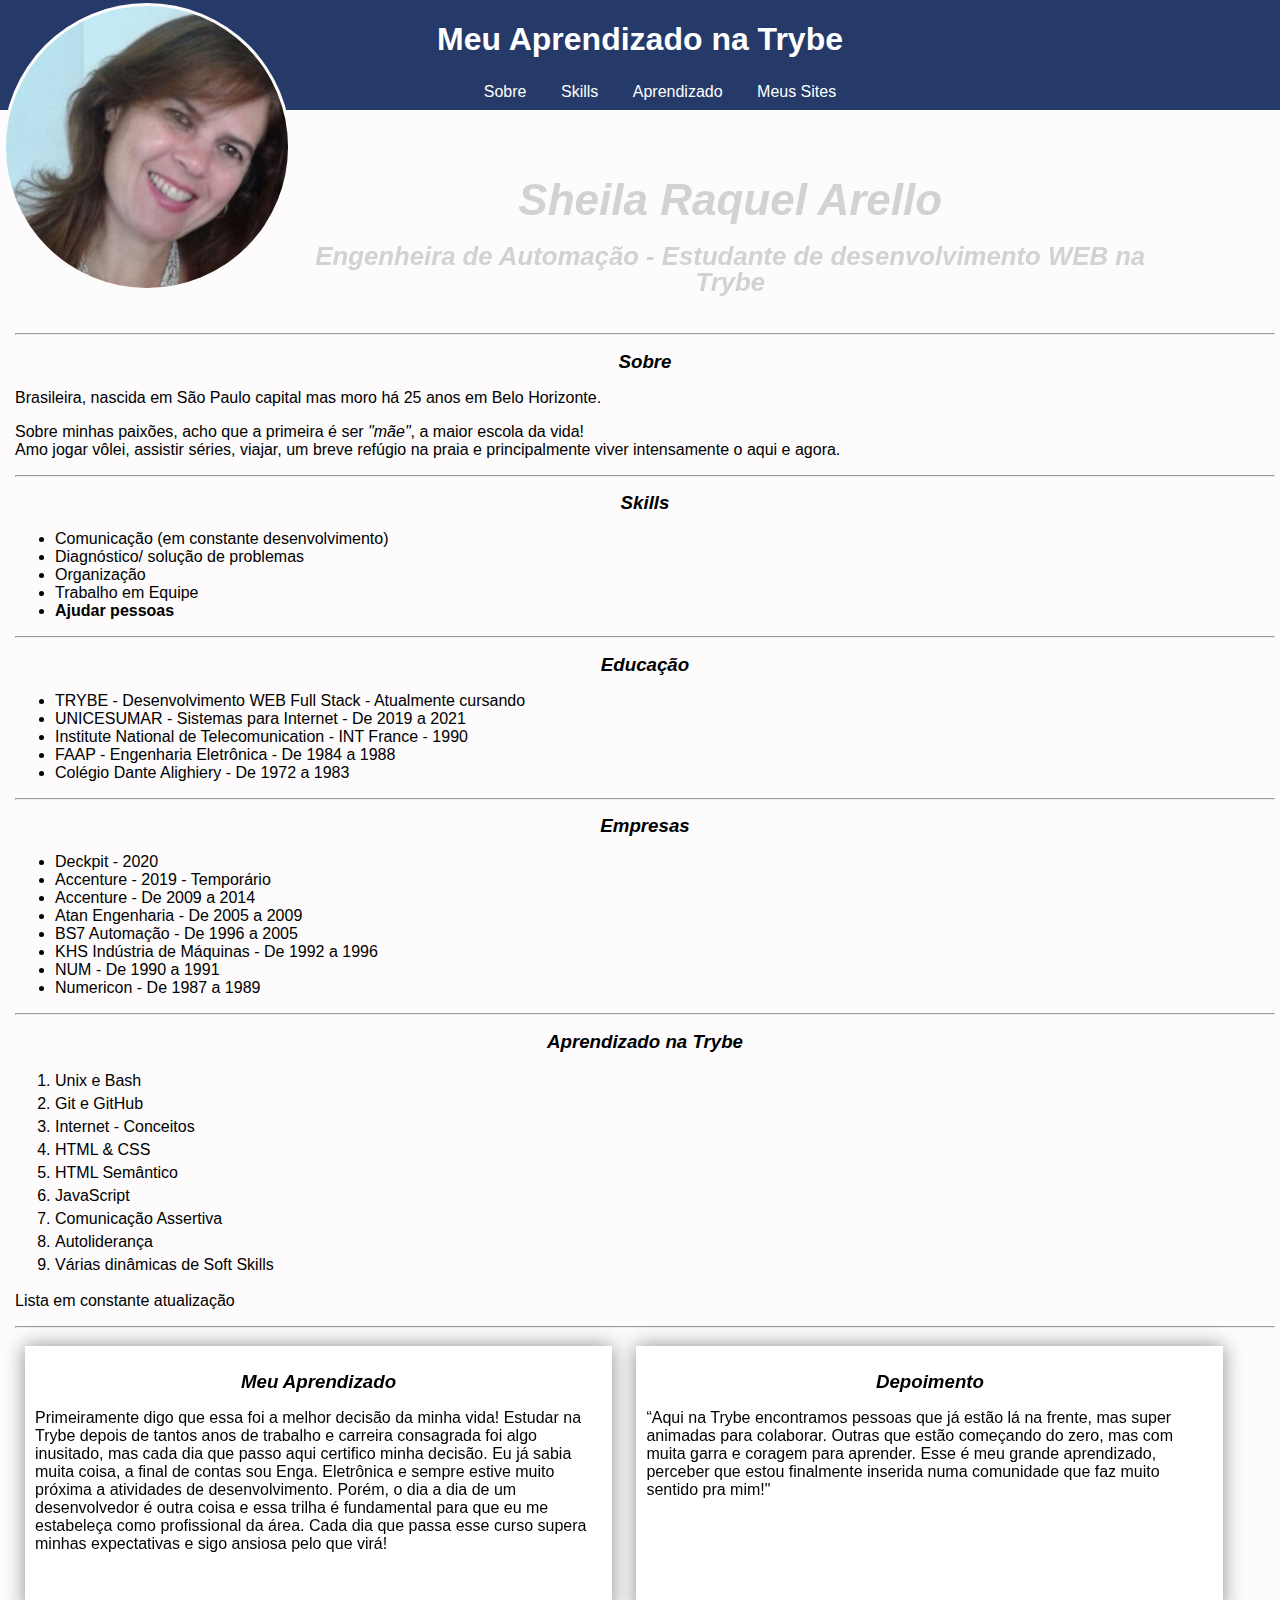
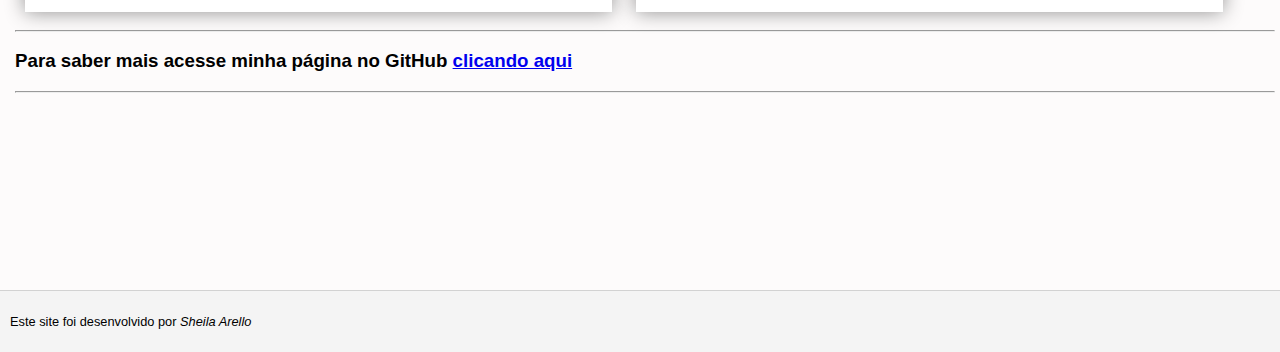
<file: index.html>
<!DOCTYPE html>
<html lang='pt-BR'>
<head>
  <meta charset='UTF-8'>
  <meta http-equiv='X-UA-Compatible' content='IE=edge'>
  <meta name='viewport' content='width=device-width, initial-scale=1.0'>
  <link rel='stylesheet' href='style.css'>
  <title>Aqui na Trybe</title>
</head>
<body>
  <!--(2) A barra deve possuir o ID 'cabecalho' e deve ser fixa no topo da página com a propriedade top tendo
  0. O título deve estar dentro da barra e ser um elemento h1 com ID 'titulo'. --> 
  <header id='cabecalho'>
    <h1 id='titulo'>Meu Aprendizado na Trybe</h1>
    <nav>
      <ul>
        <li><a href="#sobre">Sobre</a></li>
        <li><a href='#skills'>Skills</a></li>
        <li><a href='#aprendizado'>Aprendizado</a></li>
        <li><a href='#sites'>Meus Sites</a></li>
      </ul>
    </nav>
  </header>       
  <!-- A foto deve ser inserida utilizando uma tag img com o ID 'minha_foto'.     -->  
  <section class='sessao_foto'>
    <img src='Foto Sheila - 2017.jpeg' alt='Foto Sheila' id='minha_foto'>
    <div class='meu_texto'>
      <h1>Sheila Raquel Arello</h1>
      <h2>Engenheira de Automação - Estudante de desenvolvimento WEB na Trybe</h2>
      <!-- <p>"Basta-me um pequeno gesto,<br>
      feito de longe e de leve,<br>
      para que venhas comigo <br>
      e eu para sempre te leve..."<br>Cecília Meireles</p> -->
    </div>
  </section>
  <!-- Conteúdo Principal - MAIN ------>
  <main>
    <div id='principal'>
      <section id="sobre">
        <hr>
        <h2>Sobre<a name="sobre"></a></h2>
        <p class="descricao">Brasileira, nascida em São Paulo capital mas moro há 25 anos em Belo Horizonte.</p>
        <p class="descricao">Sobre minhas paixões, acho que a primeira é ser <em>"mãe"</em>, a maior escola da vida! <br>
            Amo jogar vôlei, assistir séries, viajar, 
            um breve refúgio na praia e principalmente viver intensamente o aqui e agora.</p>
      </section>           
      <hr>
      <section id="skills">
        <h2>Skills<a name="skills"></a></h2>
        <ul>
            <li>Comunicação (em constante desenvolvimento)</li>
            <li>Diagnóstico/ solução de problemas</li>
            <li>Organização</li>
            <li>Trabalho em Equipe</li>
            <li><strong>Ajudar pessoas</strong></li>
        </ul>
      </section> 
      <hr>    
      <section id="educacao">
        <h2>Educação<a name="educacao"></a></h2>
        <ul>
          <li>TRYBE - Desenvolvimento WEB Full Stack - Atualmente cursando</li>
          <li>UNICESUMAR - Sistemas para Internet - De 2019 a 2021</li>
          <li>Institute National de Telecomunication - INT France - 1990</li>
          <li>FAAP - Engenharia Eletrônica - De 1984 a 1988</li>
          <li>Colégio Dante Alighiery - De 1972 a 1983</li>
      </ul>
      </section> 
      <hr>    
      <section id="empresas">
        <h2>Empresas<a name="empresas"></a></h2>
        <ul>
          <li>Deckpit - 2020</li>
          <li>Accenture - 2019 - Temporário</li>
          <li>Accenture - De 2009 a 2014</li>
          <li>Atan Engenharia - De 2005 a 2009</li>
          <li>BS7 Automação - De 1996 a 2005</li>
          <li>KHS Indústria de Máquinas - De 1992 a 1996</li>
          <li>NUM - De 1990 a 1991</li>
          <li>Numericon - De 1987 a 1989</li>
      </ul>
      </section> 
      <hr>
      <section>
        <!-- lista de lições aprendidas: A lista deve possuir 10 itens, 
        ser numerada e possuir o ID 'licoes_aprendidas'.-->    
          <h2>Aprendizado na Trybe<a name="aprendizado"></a></h2>
          <ol id='licoes_aprendidas'>
            <li>Unix e Bash</li>
            <li>Git e GitHub</li>
            <li>Internet - Conceitos</li>
            <li>HTML & CSS</li>
            <li>HTML Semântico</li>
            <li>JavaScript</li>
            <li>Comunicação Assertiva</li>
            <li>Autoliderança</li>
            <li>Várias dinâmicas de Soft Skills</li>
          </ol>
          <p>Lista em constante atualização</p>
      </section>
      <hr>
      <!-- (8) Crie um artigo sobre seu aprendizado: O artigo deverá possuir 
      mais de 300 caracteres e menos de 600, além disto deve possuir a tag article.-->      
      <article class='listas-background sombra'>
        <h2>Meu Aprendizado</h2>
        <p>Primeiramente digo que essa foi a melhor decisão da minha vida! Estudar na Trybe depois de tantos anos de trabalho e carreira consagrada foi algo inusitado, mas cada dia que passo aqui certifico minha decisão. Eu já sabia muita coisa, a final de contas sou Enga. Eletrônica e sempre estive muito próxima a atividades de desenvolvimento. Porém, o dia a dia de um desenvolvedor é outra coisa e essa trilha é fundamental para que eu me estabeleça como profissional da área. Cada dia que passa esse curso supera minhas expectativas e sigo ansiosa pelo que virá!</p>
      </article>
      <article class='listas-background sombra'>
        <h2>Depoimento</h2>
        <p>“Aqui na Trybe encontramos pessoas que já estão lá na frente, mas super animadas para colaborar. Outras que estão começando do zero, mas com muita garra e coragem para aprender. Esse é meu grande aprendizado, perceber que estou finalmente inserida numa comunidade que faz muito sentido pra mim!"</p>
      </article>
      <hr>
      <!-- (7) Insira pelo menos um link externo na página): abrir em uma nova aba do navegador-->      
      <h3>Para saber mais acesse minha página no GitHub <a href='https://sheila-arello.github.io/' target='_blank'>clicando aqui</a></h3>
      <hr>
    </div>
  </main>  
  <!--(6) Adicione um rodapé: O rodapé deve utilizar a tag footer e possuir o ID 'rodape'. --> 
  <footer id='rodape'>
    <p>Este site foi desenvolvido por <em>Sheila Arello</em></p>
  </footer>
</body>
</html>
</file>
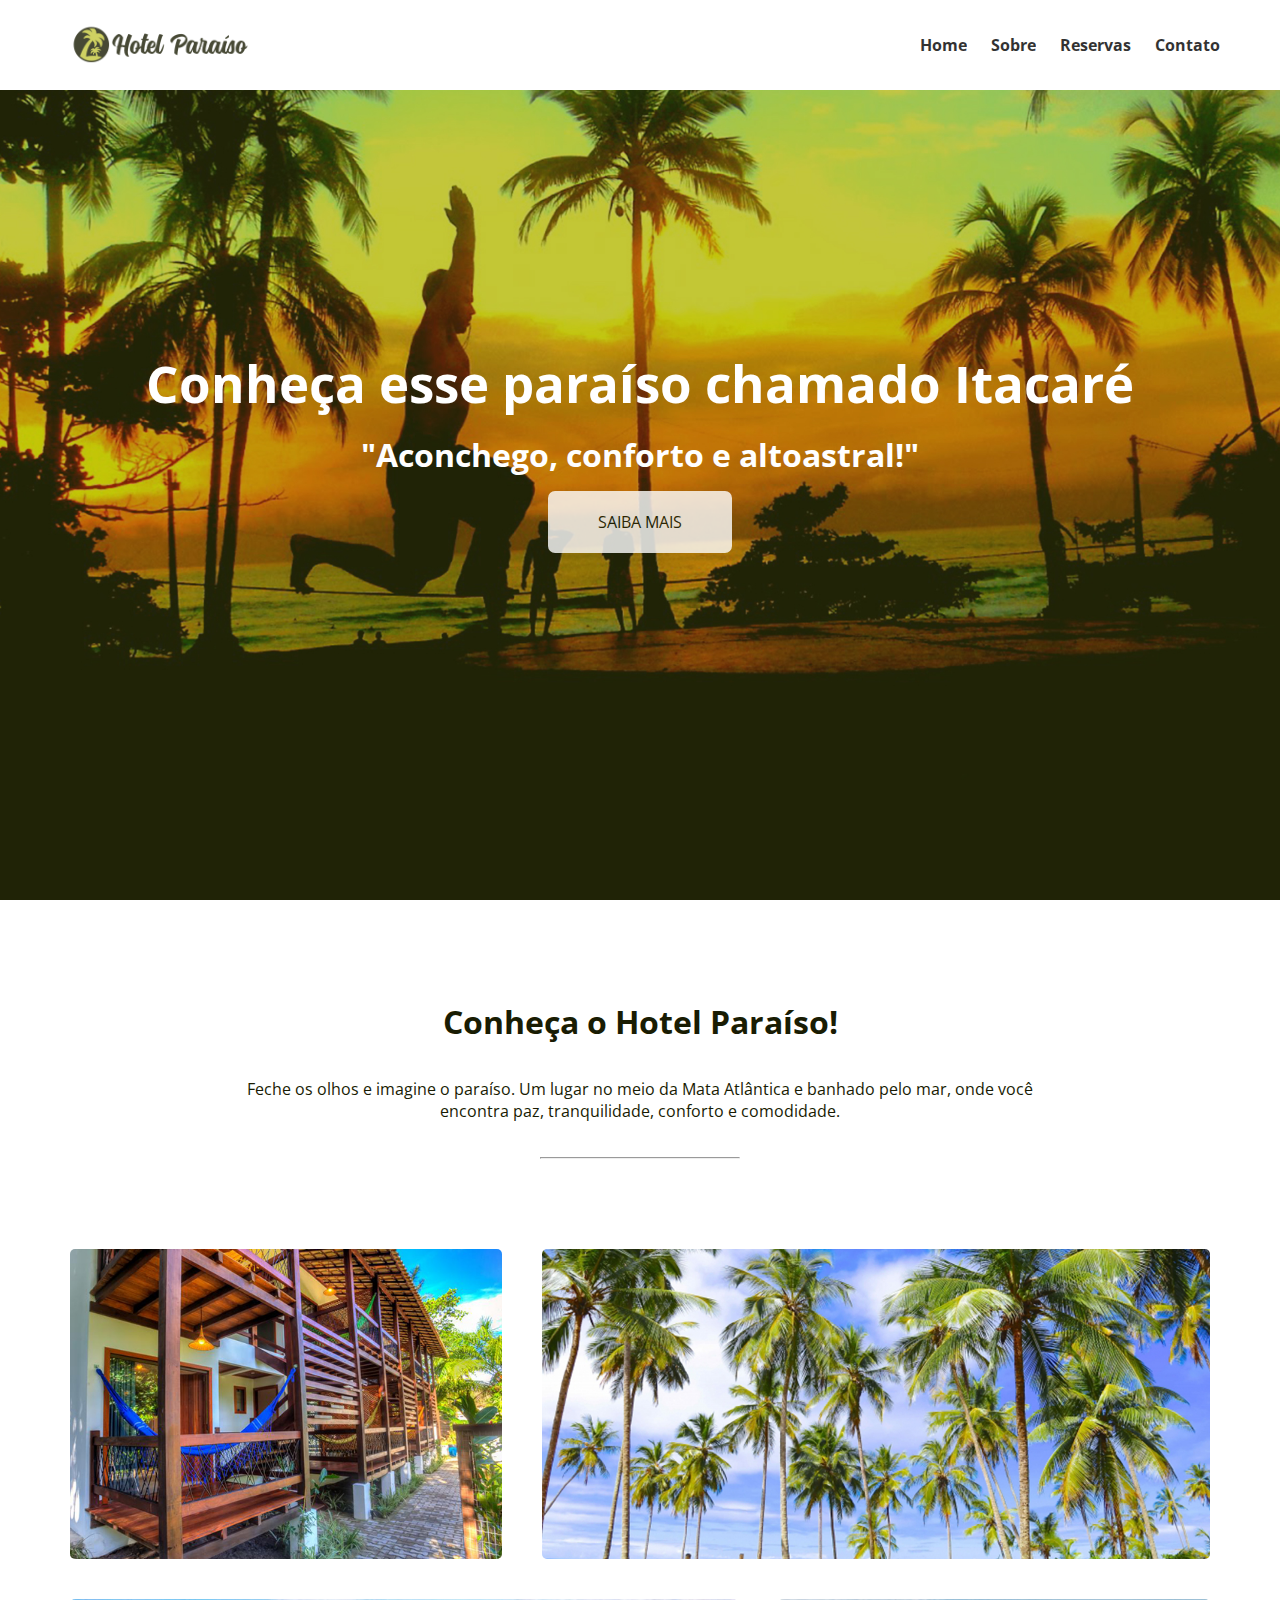
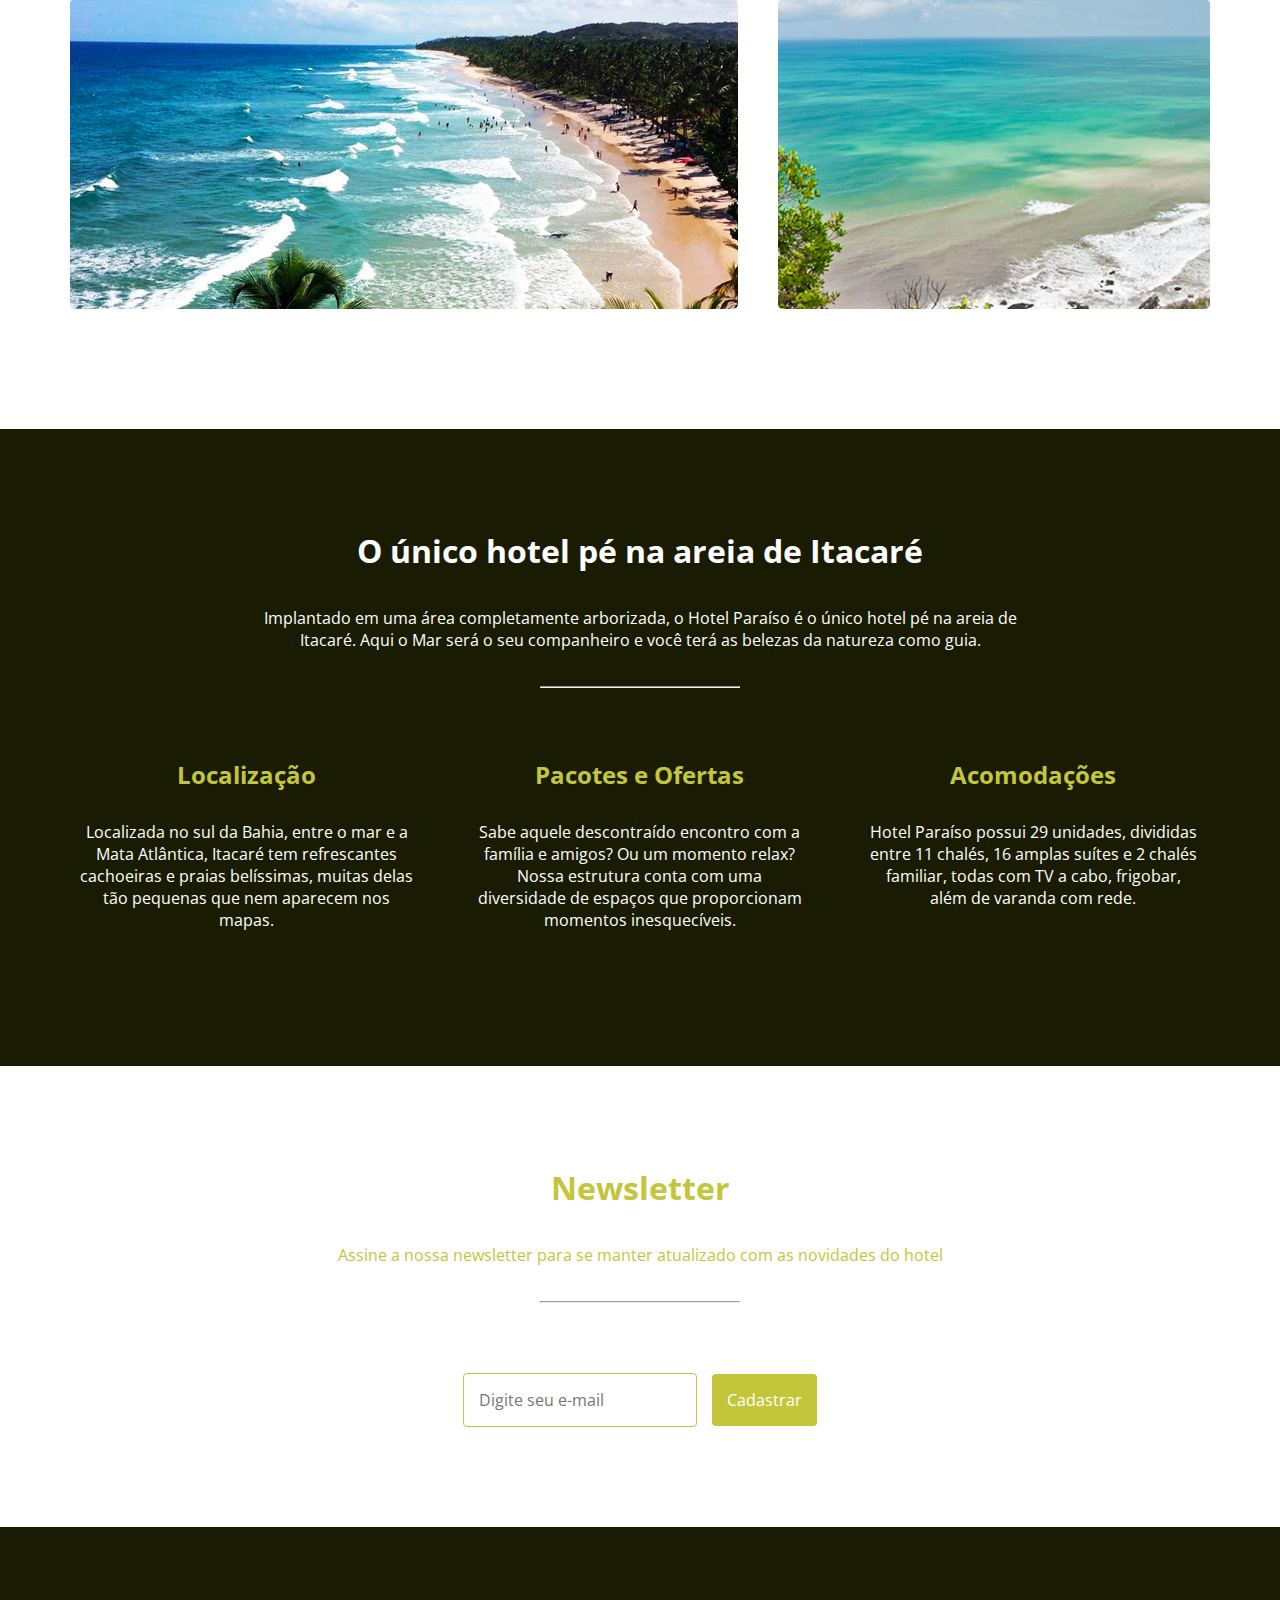
<file: guaruja/index.html>
<!DOCTYPE html>
<html lang="en">
<head>
  <meta charset="UTF-8">
  <meta http-equiv="X-UA-Compatible" content="IE=edge">
  <meta name="viewport" content="width=device-width, initial-scale=1.0">
  <title>Hotel Paraíso</title>
  <link href="https://fonts.googleapis.com/css?family=Open+Sans&display=swap" rel="stylesheet">
  <link rel="stylesheet" href="https://cdnjs.cloudflare.com/ajax/libs/font-awesome/5.11.2/css/all.css" integrity="sha256-46qynGAkLSFpVbEBog43gvNhfrOj+BmwXdxFgVK/Kvc=" crossorigin="anonymous" />
  <link rel="stylesheet" href="styles.css">
</head>
<body>
  <header>
    <a href=""><img src="images/logo.png" alt="Hotel Paraíso"></a>
    <nav>
      <ul>
      <li><a href="">Home</a></li>
      <li><a href="">Sobre</a></li>
      <li><a href="">Reservas</a></li>
      <li><a href="">Contato</a></li>
      </ul>
    </nav>
  </header>

  <section class="hero">
    <h1>Conheça esse paraíso chamado Itacaré</h1>
    <h3>"Aconchego, conforto e altoastral!"</h3>
    <a href="" class="btn">Saiba mais</a>
  </section>

  <section class="know-the-hotel">
    <h3>Conheça o Hotel Paraíso!</h3>
    <p>Feche os olhos e imagine o paraíso. Um lugar no meio da Mata Atlântica e banhado pelo mar, onde você encontra paz, tranquilidade, conforto e comodidade.</p>
    <hr>
    <ul class="grid">
      <li class="small" style="background-image: url('images/itacare-01.jpg');"></li>
      <li class="large" style="background-image: url('images/itacare-02.jpg');"></li>
      <li class="large" style="background-image: url('images/itacare-03.jpg');"></li>
      <li class="small" style="background-image: url('images/itacare-04.jpg');"></li>
    </ul>
  </section>

  <section class="features">
    <h3>O único hotel pé na areia de Itacaré</h3>
    <p>Implantado em uma área completamente arborizada, o Hotel Paraíso é o único hotel pé na areia de Itacaré. Aqui o Mar será o seu companheiro e você terá as belezas da natureza como guia.</p>
    <hr>
    <ul class="grid">
      <li>
        <i class="fas fa-location-arrow"></i>
        <h4>Localização</h4>
        
        <p>Localizada no sul da Bahia, entre o mar e a Mata Atlântica, Itacaré tem refrescantes cachoeiras e praias belíssimas, muitas delas tão pequenas que nem aparecem nos mapas.</p>
    </li>
    <li>
      <i class="fas fa-gift"></i>
      <h4>Pacotes e Ofertas</h4>
      
      <p>Sabe aquele descontraído encontro com a família e amigos? Ou um momento relax? Nossa estrutura conta com uma diversidade de espaços que proporcionam momentos inesquecíveis.</p>
  </li>
  <li>
    <i class="fas fa-home"></i>
    <h4>Acomodações</h4>
    
    <p>Hotel Paraíso possui 29 unidades, divididas entre 11 chalés, 16 amplas suítes e 2 chalés familiar, todas com TV a cabo, frigobar, além de varanda com rede.</p>
</li>
    </ul>
  </section>

  <section class="newsletter">
    <h3>Newsletter</h3>
    <p>Assine a nossa newsletter para se manter atualizado com as novidades do hotel</p>
    <hr>
    <form>
      <input type="email" name="" id="" placeholder="Digite seu e-mail">
      <button>Cadastrar</button>
    </form>
  </section>
  
  <footer>
    <ul>
      <li><a href=""><i class="fab fa-facebook"></i></a></li>
      <li><a href=""><i class="fab fa-twitter"></i></a></li>
      <li><a href=""><i class="fab fa-youtube"></i></a></li>
      <li><a href=""><i class="fab fa-instagram"></i></a></li>
    </ul>
  </footer>
</body>
</html>
</file>
<file: style.css>
body {
  background-color: rgb(253, 251, 251);
  font-family: Montserrat, Verdana, Arial, sans-serif;
  margin: 0;
}

#cabecalho {
  position: fixed;
  background-color: rgb(37, 58, 104);
  color: white;
  width: 100%;
  height: 110px;
  text-align: center;
  z-index: 1;
}

header ul li {
  display: inline-block;
  padding: 3px 15px;
}

nav ul li a {
  text-decoration: none;
  font-size: 16px;
  color: white;
}

nav ul li a:hover {
  color: white;
}

h2 {
  font-style: italic;
  text-align: center;
  font-size: 1.17em;
}

.sessao_foto {
  top: 3px;
  left: 3px;
  width: 100%;
  position: absolute;
  z-index: 2;
}

#minha_foto {
  position: relative;
  width: 22%;
  border-radius: 50%;
  padding: 3px;
  background-color: rgb(253, 251, 251);
  display: inline-block;
}

.meu_texto {
  position: relative;
  width: 68%;
  font-family: Franklin Gothic Medium, Arial Narrow, Arial, sans-serif;
  font-style: italic;
  font-size: 22px;
  line-height: 26px;
  text-align: center;
  vertical-align: center;
  display: inline-block;
  color: rgb(210, 210, 210);
}

main {
  position: relative;
  top: 320px;
  height: auto;
  padding: 5px;
  margin-left: 10px;
}

#principal {
  width: 100%;
  display: inline-block;
}

#texto-lateral {
  width: 24%;
  margin-top: 10px;
  display: inline-block;
  background-color: rgb(248, 243, 239);
  vertical-align: top;
  text-align: center;
}

#texto-lateral h3 {
  border-bottom: 1px solid rgb(210, 210, 210);
}

.learning {
  display: inline-block;
  background-color: rgb(244, 244, 244);
  width: 45%;
  padding: 3px;
  margin: 8px;
}

#licoes_aprendidas li , #licoes_a_aprender li {
  line-height: 23px;
}

table , th , td {
  border: 1px solid black;
  background-color: rgb(244, 244, 244);
  border-collapse: collapse;
}

table {
  width: 70%;
  margin: 0 auto;
}

th , td {
  width: 50%;
}

#rodape {
  position: relative;
  top: 500px;
  margin-left: 0;
  height: auto;
  background-color: rgb(244, 244, 244);
  border-top: 1px solid rgb(210, 210, 210);
  padding: 10px;
  font-size: 0.8em;
}

/* Inspirado no projeto de @Raphael Martins */
.listas-background {
  background-color: white;
  width: 45%;
  height: 246px;
  display: inline-block;
  padding: 10px;
  list-style-position: inside;
  margin: 10px;
  vertical-align: top;
}

.sombra {
  filter: drop-shadow(0 0 10px rgb(141, 141, 141));
}
</file>
<file: guaruja/styles.css>
* {
  margin: 0;
  padding: 0;
  box-sizing: border-box;
  font-family: 'Open Sans', sans-serif;
  font-size: 100%;
}

a {
  text-decoration: none;
  padding: 0 10px;
  opacity: 0.8;
}

a:hover {
  opacity: 1;
}

header {
  background-color: white;
  position: absolute;
  left: 0;
  top: 0;
  width: 100%;
  padding: 20px 50px;
  display: flex;
  justify-content: space-between;
  align-items: center;
}

header img {
  width: 200px;
}

ul {
  list-style: none;
}

nav li {
  display: inline-block;
}

header a {
  color: #000;
  font-weight: 700;
}

header nav {
  display: flex;
}

.hero {
  background-image: url('images/hero.jpg');
  min-height: 100vh;
  background-size: cover;
  text-align: center;
  display: flex;
  justify-content: center;
  align-items: center;
  flex-direction: column;
  color: white;
}

.hero h1 {
  font-size: 3.2rem;
  margin-bottom: 15px;
}
.hero h3 {
  font-size: 2rem;
  margin-bottom: 15px;
}

.hero .btn {
  background-color: white;
  padding: 20px 50px;
  border-radius: 7px;
  color: #191c03;
  text-transform: uppercase;
}

.know-the-hotel {
  display: flex;
  padding: 100px 50px;
  flex-direction: column;
  align-items: center;
}

.know-the-hotel .grid {
  width: 100%;
  display: flex;
  flex-wrap: wrap;
}

.know-the-hotel .grid li {
  height: 350px;
  padding: 20px;
  background-size: cover;
  background-position: center;
  background-clip: content-box;
  list-style: none;
  border-radius: 25px;
}

.know-the-hotel .small {
  flex-basis: 40%;
}

.know-the-hotel .large {
  flex-basis: 60%;
}

.know-the-hotel h3 {
  font-size: 2rem;
  margin-bottom: 35px;
  color: #191c03;
  text-align: center;
}

.know-the-hotel p {
  max-width: 800px;
  text-align: center;
  margin-bottom: 35px;
  color: #191c03;
}

.know-the-hotel hr {
  width: 200px;
  height: 2px;
  background-color: #191c03;
  margin-bottom: 70px;

}

.features {
  display: flex;
  background-color: #191c03;
  padding: 100px 50px;
  color: white;
  flex-direction: column;
  align-items: center;
}

.features h3 {
  font-size: 2rem;
  margin-bottom: 35px;
  text-align: center;
}

.features p {
  max-width: 800px;
  text-align: center;
  margin-bottom: 35px;
 
}

.features hr {
  width: 200px;
  height: 2px;
  background-color: white;
  margin-bottom: 70px;
  
}

.features .grid {
  display: flex;
  width: 100%;
}

.features .grid h4 {
  text-align: center;
  font-size: 1.5rem;
  margin-bottom: 30px;
  color: #c3c63b;
}

.features .grid li {
  padding: 0 30px;
  text-align: center;
}

.features .grid li i {
  color: #c3c63b;
  font-size: 3.5rem;
  text-align: center;
  margin-bottom: 30px;
}

.newsletter {
  display: flex;
  padding: 100px 50px;
  flex-direction: column;
  align-items: center;
}

.newsletter h3 {
  font-size: 2rem;
  margin-bottom: 35px;
  text-align: center;
  color: #c3c63b;
}

.newsletter p {
  max-width: 800px;
  text-align: center;
  margin-bottom: 35px;
  color: #c3c63b; 
}

.newsletter hr {
  width: 200px;
  height: 2px;
  background-color: #c3c63b;
  margin-bottom: 70px;
}

.newsletter form {
  display: flex;
  align-items: center;
  justify-content: center;
  width: 80%;
  max-width: 800px;
}

.newsletter input {
  padding: 15px;
  border: 1px solid #c3c63b;
  border-radius: 4px;
  margin-right: 15px;
}

.newsletter button {
  background-color: #c3c63b;
  color: white;
  border-radius: 4px;
  padding: 15px;
  cursor: pointer;
  border: none;
}

footer {
  display: flex;
  background-color: #191c03;
  padding: 100px 50px;
  color: white;
  align-items: center;
}

footer ul {
  display: flex;
  margin: auto;
}

footer li a {
  color: #c3c63b;
  font-size: 2rem;
}

footer ul li {
  display: flex;
}
footer ul li:nth-child(4) {
  order: 1;
}
footer ul li:nth-child(3) {
  order: 3;
}
footer ul li:nth-child(2) {
  order: 2;
}
footer ul li:nth-child(1) {
  order: 4;
}
</file>
